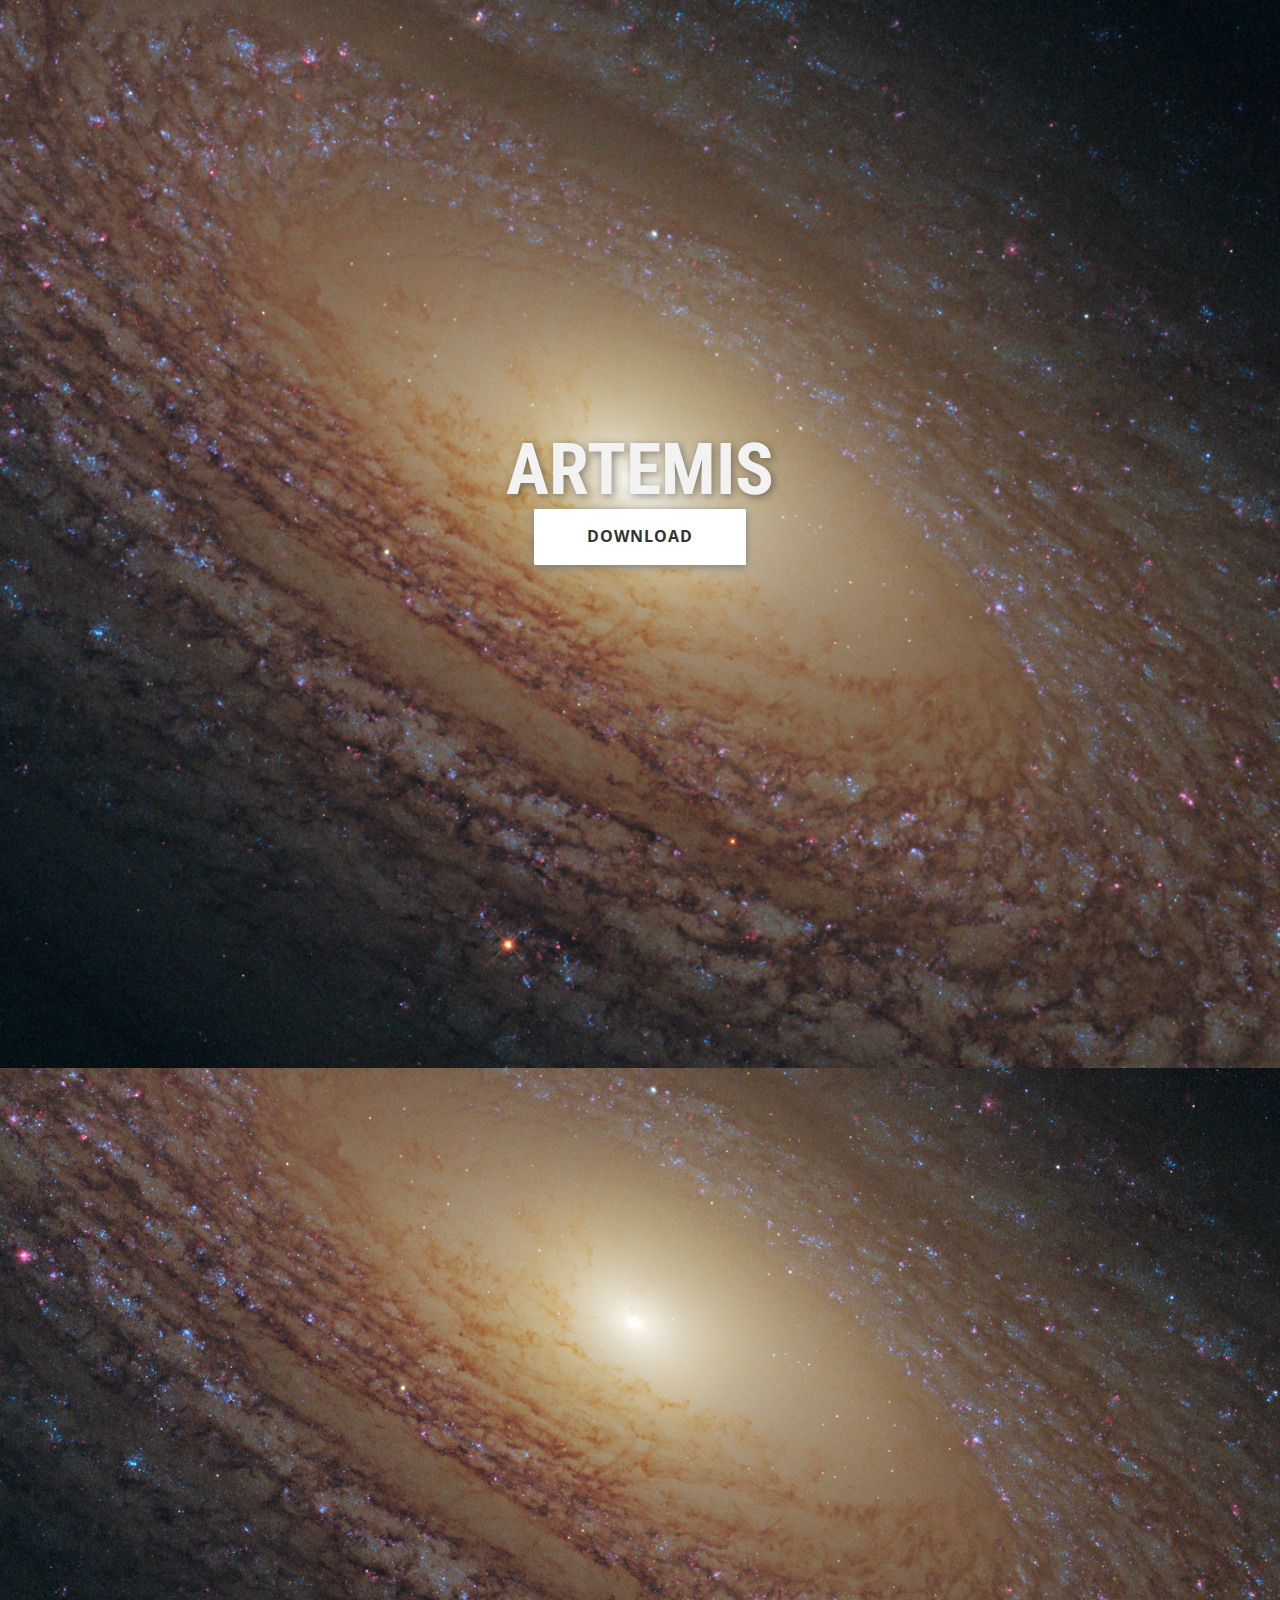
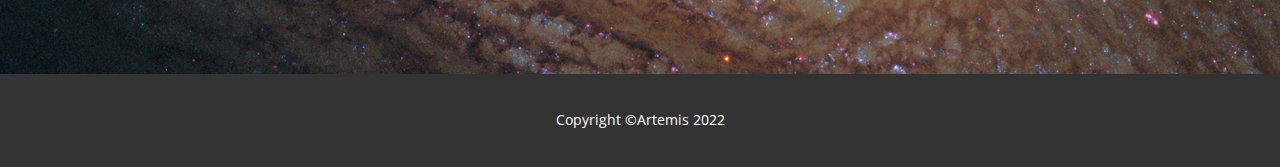
<file: index.html>
<!DOCTYPE html>
<html style="font-size: 16px;">
  <head>
    <meta name="viewport" content="width=device-width, initial-scale=1.0">
    <meta charset="utf-8">
    <meta name="keywords" content="​Online music education, ​Music Education, What We Do, ​Performances &amp;amp; Activities, Music School, Music psychology and conducting pedagogy, Contact Us">
    <meta name="description" content="">
    <meta name="page_type" content="np-template-header-footer-from-plugin">
    <title>Home</title>
    <link rel="stylesheet" href="nicepage.css" media="screen">
<link rel="stylesheet" href="Home.css" media="screen">
    <script class="u-script" type="text/javascript" src="jquery.js" defer=""></script>
    <script class="u-script" type="text/javascript" src="nicepage.js" defer=""></script>
    <meta name="generator" content="Nicepage 4.4.3, nicepage.com">
    <link id="u-theme-google-font" rel="stylesheet" href="https://fonts.googleapis.com/css?family=Roboto+Condensed:300,300i,400,400i,700,700i|Open+Sans:300,300i,400,400i,600,600i,700,700i,800,800i">
    <link id="u-page-google-font" rel="stylesheet" href="https://fonts.googleapis.com/css?family=Roboto+Condensed:300,300i,400,400i,700,700i">
    
    
    
    
    <script type="application/ld+json">{
		"@context": "http://schema.org",
		"@type": "Organization",
		"name": ""
}</script>
    <meta name="theme-color" content="#3e588b">
    <meta property="og:title" content="Home">
    <meta property="og:type" content="website">
  </head>
  <body data-home-page="Home.html" data-home-page-title="Home" class="u-body u-xl-mode"> 
    <section class="u-clearfix u-image u-section-1" id="sec-4aa9" data-image-width="150" data-image-height="117">
      <div class="u-align-left u-clearfix u-sheet u-sheet-1">
        <h1 class="u-text u-text-grey-5 u-text-1">ARTEMIS</h1>
        <a href="https://roblox.com" class="u-btn u-btn-round u-button-style u-hover-feature u-hover-grey-5 u-radius-1 u-text-grey-80 u-white u-btn-1" target="_blank">DOWNLOAD</a>
      </div>
      
    </section>
    <section class="u-align-center u-clearfix u-image u-section-2" id="sec-3f72" data-image-width="1280" data-image-height="1000">
      <div class="u-clearfix u-sheet u-sheet-1">
        <h2 class="u-text u-text-white u-text-1" data-animation-name="fadeIn" data-animation-duration="1000" data-animation-direction="">Features</h2>
        <p class="u-text u-text-grey-5 u-text-2" data-animation-name="fadeIn" data-animation-duration="1000" data-animation-direction="">You only live once, but if you do it right, once is enough</p>
        <div class="u-expanded-width u-list u-list-1">
          <div class="u-repeater u-repeater-1">
            <div class="u-container-style u-list-item u-repeater-item">
              <div class="u-container-layout u-similar-container u-container-layout-1">
                <div class="u-border-8 u-border-grey-15 u-line u-line-horizontal u-line-1" data-animation-name="fadeIn" data-animation-duration="1000" data-animation-direction=""></div>
                <h4 class="u-text u-text-default u-text-white u-text-3" data-animation-name="fadeIn" data-animation-duration="1000" data-animation-direction="">MULTI API</h4>
                <p class="u-text u-text-grey-5 u-text-4" data-animation-name="fadeIn" data-animation-duration="1000" data-animation-direction="">Artemis uses multiple apis to make the experience better for our users, we also have our own custom api that you can use.</p>
              </div>
            </div>
            <div class="u-container-style u-list-item u-repeater-item">
              <div class="u-container-layout u-similar-container u-container-layout-2">
                <div class="u-border-8 u-border-grey-15 u-line u-line-horizontal u-line-2" data-animation-name="fadeIn" data-animation-duration="1000" data-animation-direction=""></div>
                <h4 class="u-text u-text-default u-text-white u-text-5" data-animation-name="fadeIn" data-animation-duration="1000" data-animation-direction="">FAST INJECT</h4>
                <p class="u-text u-text-grey-5 u-text-6" data-animation-name="fadeIn" data-animation-duration="1000" data-animation-direction="">If you use artemis, you will have no problem injecting and executing scripts.</p>
              </div>
            </div>
            <div class="u-container-style u-list-item u-repeater-item">
              <div class="u-container-layout u-similar-container u-container-layout-3">
                <div class="u-border-8 u-border-grey-15 u-line u-line-horizontal u-line-3" data-animation-name="fadeIn" data-animation-duration="1000" data-animation-direction=""></div>
                <h4 class="u-text u-text-default u-text-white u-text-7" data-animation-name="fadeIn" data-animation-duration="1000" data-animation-direction="">CLEAN UI</h4>
                <p class="u-text u-text-grey-5 u-text-8" data-animation-name="fadeIn" data-animation-duration="1000" data-animation-direction="">The developers&nbsp;at Artemis did their best to make the best and cleanest ui possible.</p>
              </div>
            </div>
            <div class="u-container-style u-list-item u-repeater-item">
              <div class="u-container-layout u-similar-container u-container-layout-4">
                <div class="u-border-8 u-border-grey-15 u-line u-line-horizontal u-line-4" data-animation-name="fadeIn" data-animation-duration="1000" data-animation-direction=""></div>
                <h4 class="u-text u-text-default u-text-white u-text-9" data-animation-name="fadeIn" data-animation-duration="1000" data-animation-direction=""> MONACO</h4>
                <p class="u-text u-text-grey-5 u-text-10" data-animation-name="fadeIn" data-animation-duration="1000" data-animation-direction=""> In addition to a clean ui, we added monaco to make it easier for our users to write scripts.</p>
              </div>
            </div>
          </div>
        </div>
      </div>
    </section>
    
    
    
    <footer class="u-align-center u-clearfix u-footer u-grey-80 u-footer" id="sec-3e8e"><div class="u-clearfix u-sheet u-valign-middle u-sheet-1">
        <p class="u-small-text u-text u-text-variant u-text-1">Copyright ©Artemis 2022</p>
      </div></footer>
      </a>
    </section>
  </body>
</html>
</file>
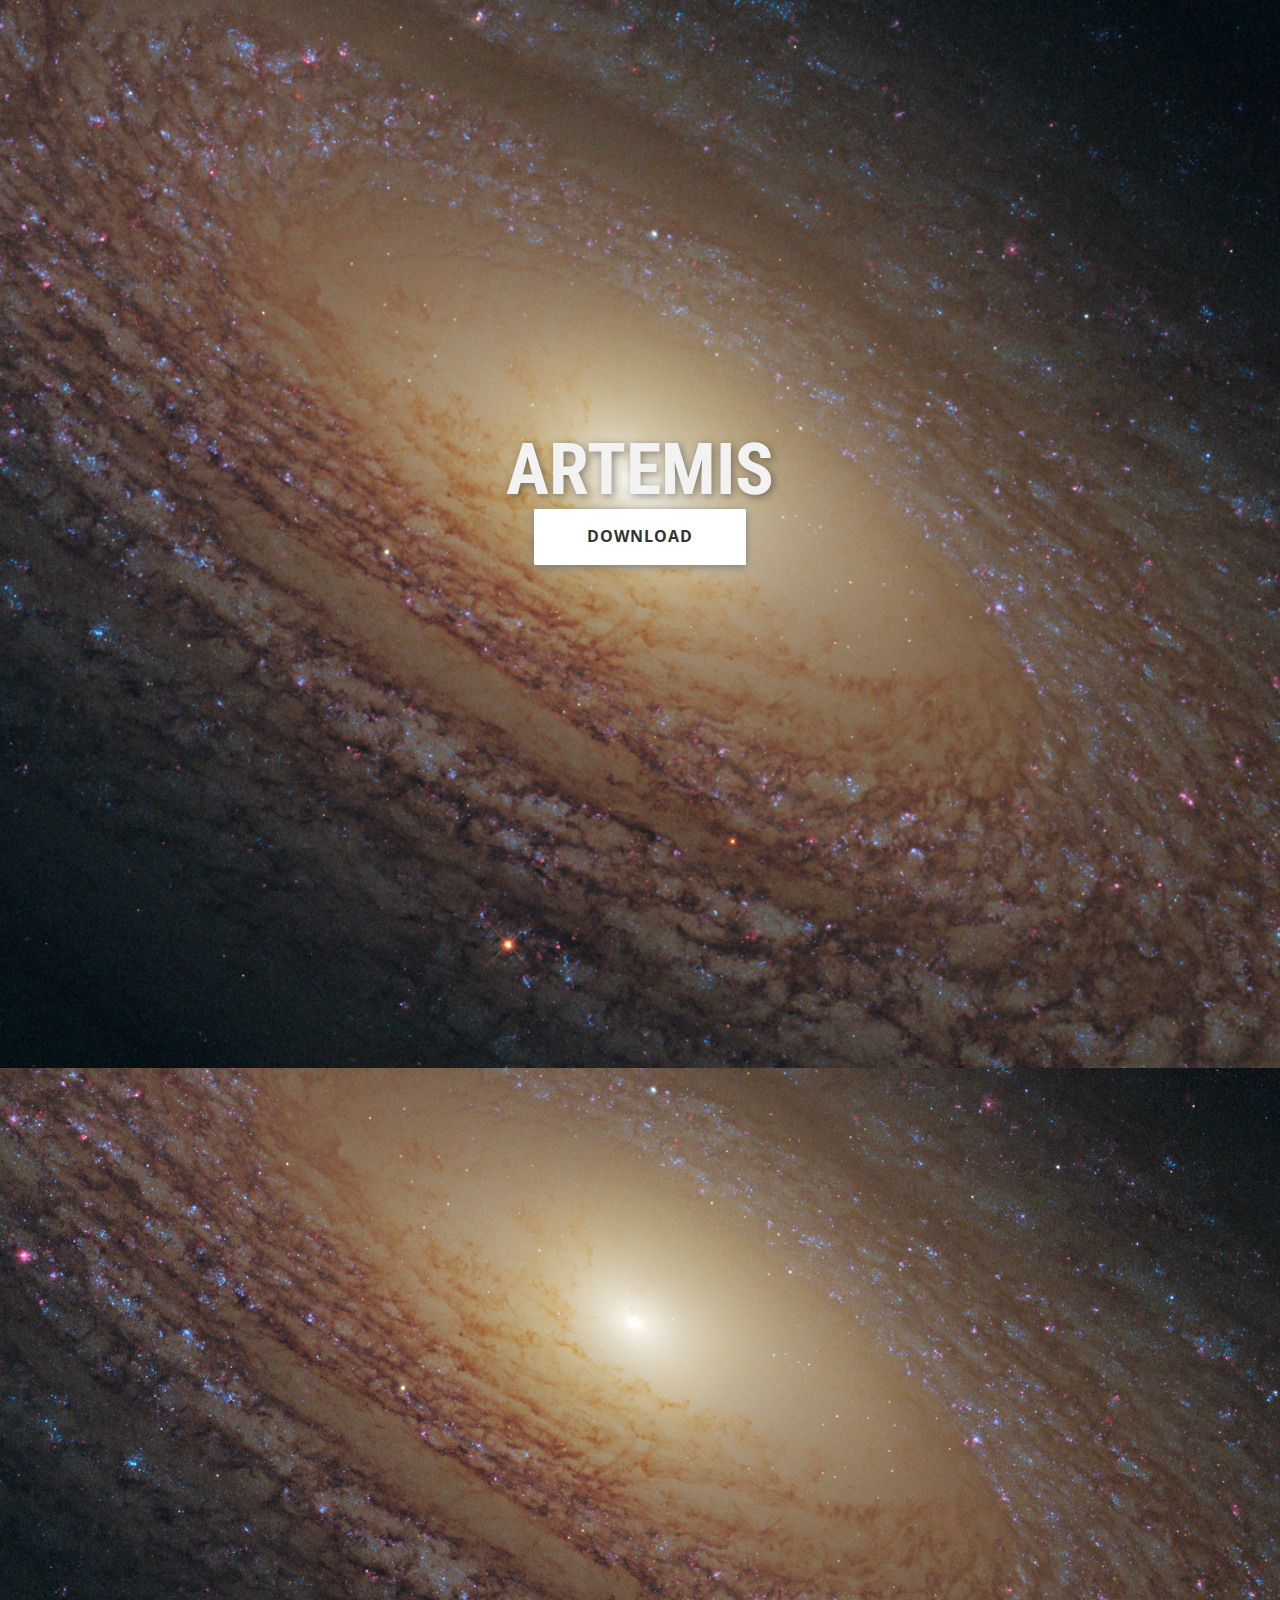
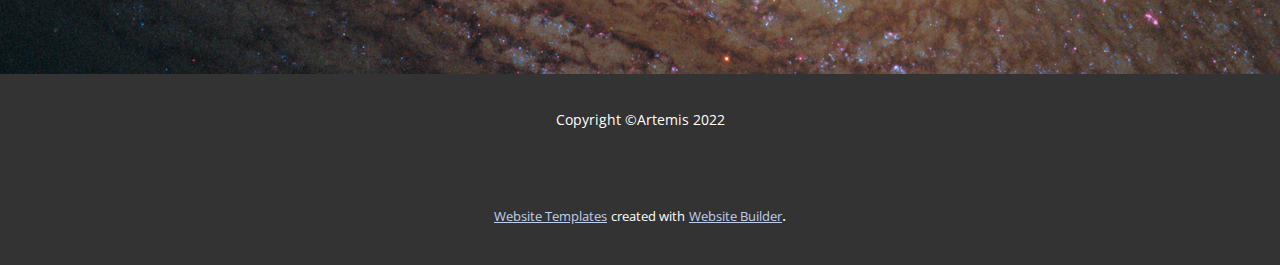
<file: Home.html>
<!DOCTYPE html>
<html style="font-size: 16px;">
  <head>
    <meta name="viewport" content="width=device-width, initial-scale=1.0">
    <meta charset="utf-8">
    <meta name="keywords" content="​Online music education, ​Music Education, What We Do, ​Performances &amp;amp; Activities, Music School, Music psychology and conducting pedagogy, Contact Us">
    <meta name="description" content="">
    <meta name="page_type" content="np-template-header-footer-from-plugin">
    <title>Home</title>
    <link rel="stylesheet" href="nicepage.css" media="screen">
<link rel="stylesheet" href="Home.css" media="screen">
    <script class="u-script" type="text/javascript" src="jquery.js" defer=""></script>
    <script class="u-script" type="text/javascript" src="nicepage.js" defer=""></script>
    <meta name="generator" content="Nicepage 4.4.3, nicepage.com">
    <link id="u-theme-google-font" rel="stylesheet" href="https://fonts.googleapis.com/css?family=Roboto+Condensed:300,300i,400,400i,700,700i|Open+Sans:300,300i,400,400i,600,600i,700,700i,800,800i">
    <link id="u-page-google-font" rel="stylesheet" href="https://fonts.googleapis.com/css?family=Roboto+Condensed:300,300i,400,400i,700,700i">
    
    
    
    
    <script type="application/ld+json">{
		"@context": "http://schema.org",
		"@type": "Organization",
		"name": ""
}</script>
    <meta name="theme-color" content="#3e588b">
    <meta property="og:title" content="Home">
    <meta property="og:type" content="website">
  </head>
  <body class="u-body u-xl-mode"> 
    <section class="u-clearfix u-image u-section-1" id="sec-4aa9" data-image-width="150" data-image-height="117">
      <div class="u-align-left u-clearfix u-sheet u-sheet-1">
        <h1 class="u-text u-text-grey-5 u-text-1">ARTEMIS</h1>
        <a href="https://roblox.com" class="u-btn u-btn-round u-button-style u-hover-feature u-hover-grey-5 u-radius-1 u-text-grey-80 u-white u-btn-1" target="_blank">DOWNLOAD</a>
      </div>
      
    </section>
    <section class="u-align-center u-clearfix u-image u-section-2" id="sec-3f72" data-image-width="1280" data-image-height="1000">
      <div class="u-clearfix u-sheet u-sheet-1">
        <h2 class="u-text u-text-white u-text-1" data-animation-name="fadeIn" data-animation-duration="1000" data-animation-direction="">Features</h2>
        <p class="u-text u-text-grey-5 u-text-2" data-animation-name="fadeIn" data-animation-duration="1000" data-animation-direction="">You only live once, but if you do it right, once is enough</p>
        <div class="u-expanded-width u-list u-list-1">
          <div class="u-repeater u-repeater-1">
            <div class="u-container-style u-list-item u-repeater-item">
              <div class="u-container-layout u-similar-container u-container-layout-1">
                <div class="u-border-8 u-border-grey-15 u-line u-line-horizontal u-line-1" data-animation-name="fadeIn" data-animation-duration="1000" data-animation-direction=""></div>
                <h4 class="u-text u-text-default u-text-white u-text-3" data-animation-name="fadeIn" data-animation-duration="1000" data-animation-direction="">MULTI API</h4>
                <p class="u-text u-text-grey-5 u-text-4" data-animation-name="fadeIn" data-animation-duration="1000" data-animation-direction="">Artemis uses multiple apis to make the experience better for our users, we also have our own custom api that you can use.</p>
              </div>
            </div>
            <div class="u-container-style u-list-item u-repeater-item">
              <div class="u-container-layout u-similar-container u-container-layout-2">
                <div class="u-border-8 u-border-grey-15 u-line u-line-horizontal u-line-2" data-animation-name="fadeIn" data-animation-duration="1000" data-animation-direction=""></div>
                <h4 class="u-text u-text-default u-text-white u-text-5" data-animation-name="fadeIn" data-animation-duration="1000" data-animation-direction="">FAST INJECT</h4>
                <p class="u-text u-text-grey-5 u-text-6" data-animation-name="fadeIn" data-animation-duration="1000" data-animation-direction="">If you use artemis, you will have no problem injecting and executing scripts.</p>
              </div>
            </div>
            <div class="u-container-style u-list-item u-repeater-item">
              <div class="u-container-layout u-similar-container u-container-layout-3">
                <div class="u-border-8 u-border-grey-15 u-line u-line-horizontal u-line-3" data-animation-name="fadeIn" data-animation-duration="1000" data-animation-direction=""></div>
                <h4 class="u-text u-text-default u-text-white u-text-7" data-animation-name="fadeIn" data-animation-duration="1000" data-animation-direction="">CLEAN UI</h4>
                <p class="u-text u-text-grey-5 u-text-8" data-animation-name="fadeIn" data-animation-duration="1000" data-animation-direction="">The developers&nbsp;at Artemis did their best to make the best and cleanest ui possible.</p>
              </div>
            </div>
            <div class="u-container-style u-list-item u-repeater-item">
              <div class="u-container-layout u-similar-container u-container-layout-4">
                <div class="u-border-8 u-border-grey-15 u-line u-line-horizontal u-line-4" data-animation-name="fadeIn" data-animation-duration="1000" data-animation-direction=""></div>
                <h4 class="u-text u-text-default u-text-white u-text-9" data-animation-name="fadeIn" data-animation-duration="1000" data-animation-direction=""> MONACO</h4>
                <p class="u-text u-text-grey-5 u-text-10" data-animation-name="fadeIn" data-animation-duration="1000" data-animation-direction=""> In addition to a clean ui, we added monaco to make it easier for our users to write scripts.</p>
              </div>
            </div>
          </div>
        </div>
      </div>
    </section>
    
    
    
    <footer class="u-align-center u-clearfix u-footer u-grey-80 u-footer" id="sec-3e8e"><div class="u-clearfix u-sheet u-valign-middle u-sheet-1">
        <p class="u-small-text u-text u-text-variant u-text-1">Copyright ©Artemis 2022</p>
      </div></footer>
    <section class="u-backlink u-clearfix u-grey-80">
      <a class="u-link" href="https://nicepage.com/website-templates" target="_blank">
        <span>Website Templates</span>
      </a>
      <p class="u-text">
        <span>created with</span>
      </p>
      <a class="u-link" href="https://nicepage.studio" target="_blank">
        <span>Website Builder</span>
      </a>. 
    </section>
  </body>
</html>
</file>
